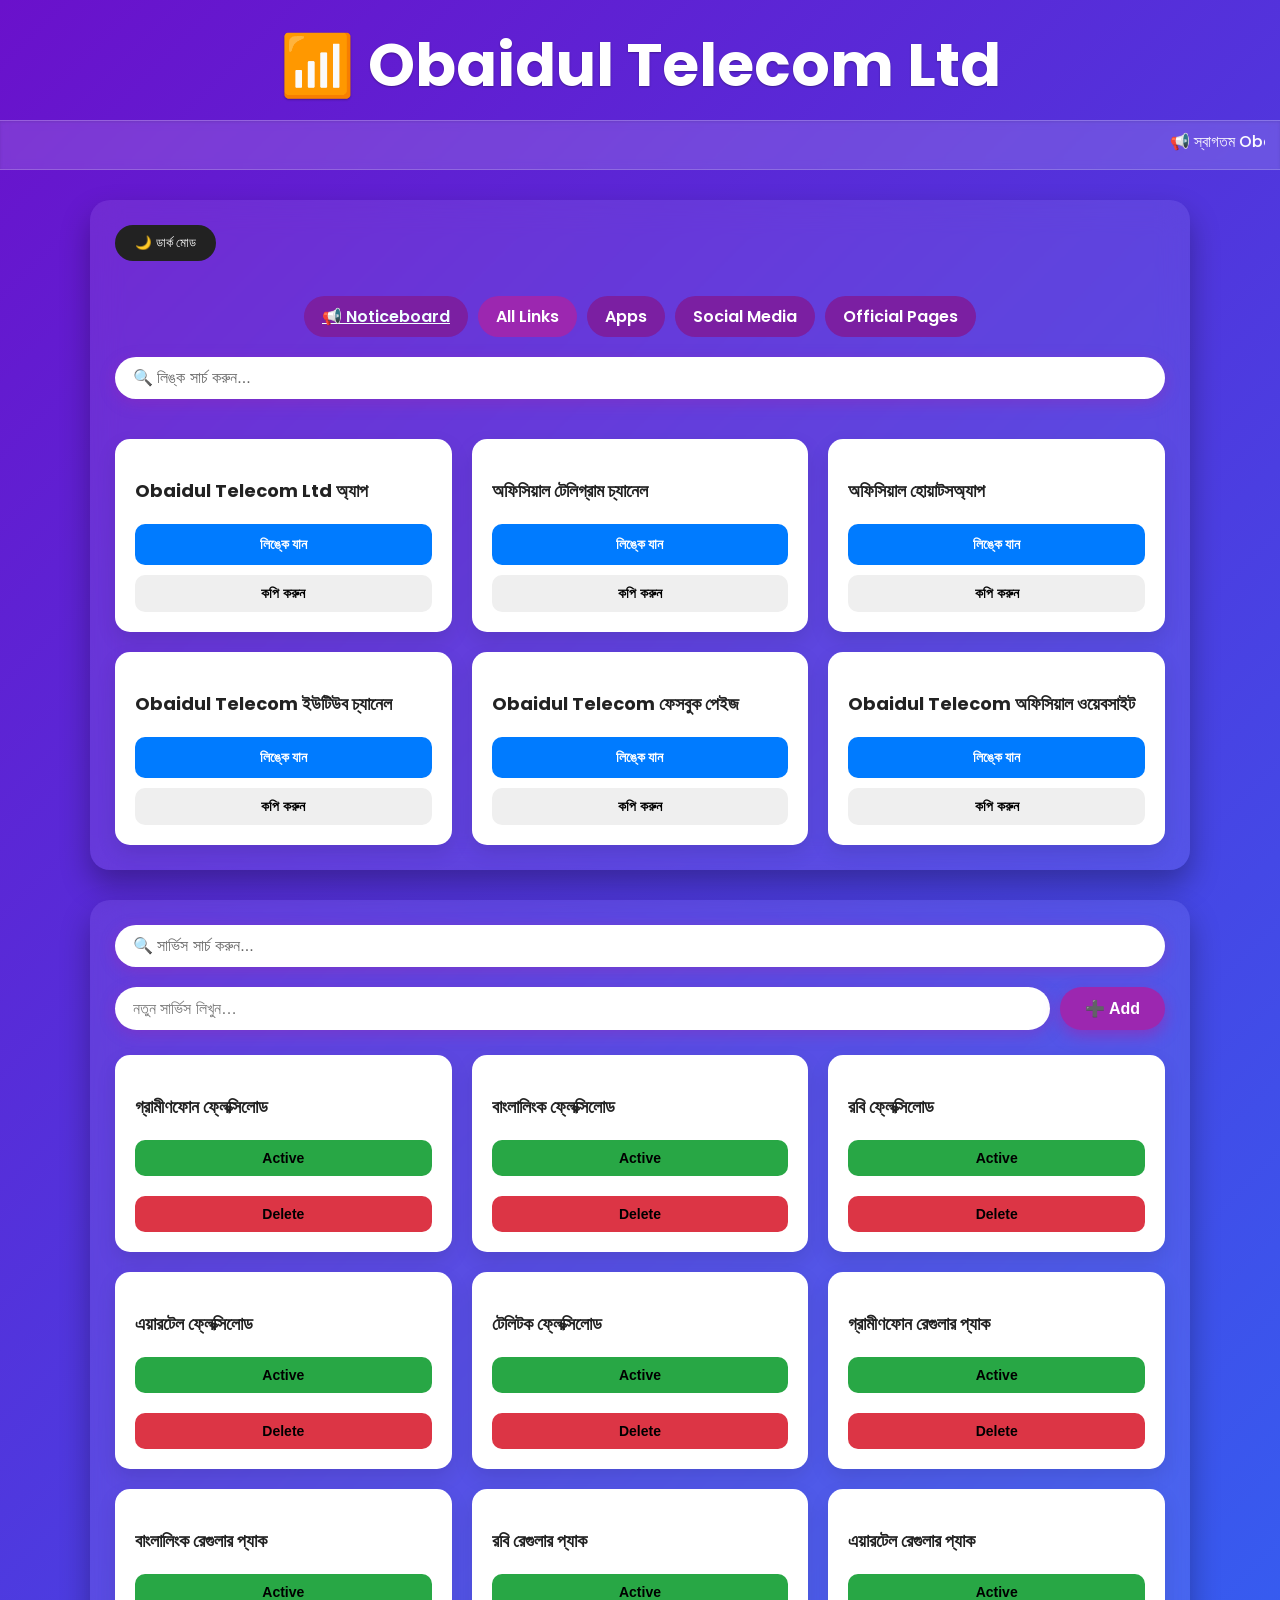
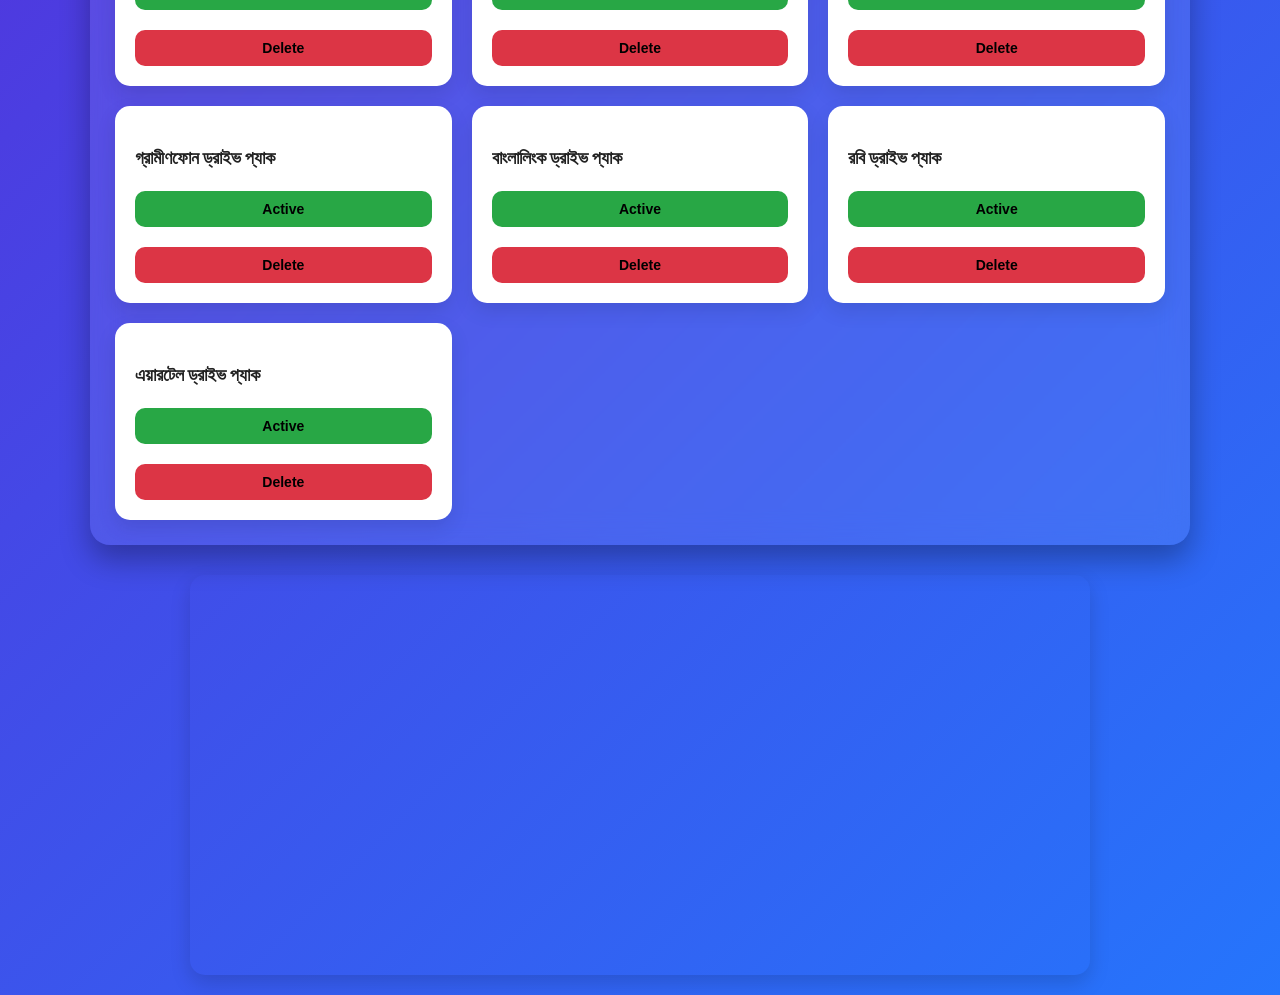
<file: index.html>
<!DOCTYPE html>
<html lang="bn">
<head>
  <meta charset="UTF-8" />
  <meta name="viewport" content="width=device-width, initial-scale=1.0" />
  <title>Obaidul Telecom Ltd | Link & Service Manager</title>
  <link href="https://fonts.googleapis.com/css2?family=Poppins&display=swap" rel="stylesheet">
  <style>
* {
  box-sizing: border-box;
}
html, body {
  margin: 0;
  padding: 0;
  font-family: 'Poppins', sans-serif;
  background: linear-gradient(135deg, #6a11cb 0%, #2575fc 100%);
  color: #fff;
  min-height: 100vh;
  scroll-behavior: smooth;
  overflow-x: hidden;
}

body::-webkit-scrollbar {
  width: 10px;
}
body::-webkit-scrollbar-thumb {
  background-color: #9c27b0;
  border-radius: 10px;
}
body::-webkit-scrollbar-track {
  background: transparent;
}

.container {
  max-width: 1100px;
  width: 95%;
  margin: 30px auto;
  background: rgba(255,255,255,0.08);
  border-radius: 20px;
  backdrop-filter: blur(15px);
  padding: 25px;
  box-shadow: 0 15px 30px rgba(0,0,0,0.3);
}

#darkModeToggle {
  background: #222;
  color: #fff;
  padding: 10px 20px;
  border-radius: 20px;
  border: none;
  cursor: pointer;
  margin-bottom: 15px;
}

nav.sidebar ul {
  list-style: none;
  display: flex;
  gap: 10px;
  justify-content: center;
  flex-wrap: wrap;
  padding: 0;
  margin: 20px 0;
}
nav.sidebar ul li {
  cursor: pointer;
  background: #7b1fa2;
  padding: 8px 18px;
  border-radius: 25px;
  font-weight: 600;
  transition: 0.3s ease;
  color: #fff;
}
nav.sidebar ul li:hover,
nav.sidebar ul li.active {
  background: #9c27b0;
}

header input[type="search"] {
  width: 100%;
  padding: 12px 18px;
  font-size: 16px;
  border-radius: 30px;
  border: none;
  outline: none;
  margin-bottom: 20px;
  box-shadow: 0 4px 15px rgba(156, 39, 176, 0.4);
  color: #333;
}
header input::placeholder {
  color: #666;
}

.form-add {
  display: flex;
  flex-wrap: wrap;
  gap: 10px;
  margin-bottom: 25px;
}
.form-add input {
  flex: 1;
  padding: 12px 18px;
  font-size: 16px;
  border-radius: 30px;
  border: none;
  outline: none;
  box-shadow: 0 4px 15px rgba(156, 39, 176, 0.4);
  color: #333;
}
.form-add button {
  padding: 12px 25px;
  font-size: 16px;
  border: none;
  border-radius: 30px;
  background: #9c27b0;
  color: #fff;
  cursor: pointer;
  font-weight: 600;
  box-shadow: 0 6px 15px rgba(156, 39, 176, 0.6);
}
.form-add button:hover {
  background: #7b1fa2;
}

.grid-container {
  display: grid;
  grid-template-columns: repeat(auto-fit, minmax(260px, 1fr));
  gap: 20px;
  margin-top: 20px;
}

.card {
  background: #fff;
  border-radius: 15px;
  padding: 20px;
  color: #222;
  box-shadow: 0 8px 20px rgba(0,0,0,0.1);
  display: flex;
  flex-direction: column;
  justify-content: space-between;
}
.card h3 {
  font-size: 18px;
  margin-bottom: 10px;
}
.card a, .card button {
  margin-top: 10px;
  padding: 10px;
  font-size: 14px;
  border: none;
  border-radius: 10px;
  cursor: pointer;
  text-align: center;
  font-weight: 600;
}
.card a {
  background: #007bff;
  color: white;
  text-decoration: none;
}
.card button.copy-btn {
  background: #6c757d;
  color: white;
}
.card button.copy-btn:hover {
  background: #5a6268;
}

.btn-group {
  display: flex;
  flex-direction: column;
  gap: 10px;
}
.btn-delete {
  background-color: #dc3545;
}
.btn-delete:hover {
  background-color: #b02a37;
}
.btn-toggle {
  background-color: #007bff;
}
.btn-toggle.active {
  background-color: #28a745;
}
.btn-toggle:hover {
  background-color: #0056b3;
}

@media (max-width: 600px) {
  .form-add {
    flex-direction: column;
  }
  .form-add button {
    width: 100%;
  }
  nav.sidebar ul {
    flex-direction: column;
    align-items: center;
  }
}

.top-header {
  width: 100%;
  padding: 20px 15px 10px;
  text-align: center;
  background: transparent;
  font-weight: 700;
  font-size: 22px;
  color: #fff;
  text-shadow: 0 1px 2px rgba(0, 0, 0, 0.3);
}
.top-header h1 {
  margin: 0;
  font-size: 60px;
  color: #fff;
  animation: slideIn 1s ease-in-out;
  white-space: nowrap;
  overflow: hidden;
  text-overflow: ellipsis;
}

/* Responsive Adjustments */
@media (max-width: 480px) {
  .top-header h1 {
    font-size: 18px;
  }
}

/* Optional Animation */
@keyframes slideIn {
  from {
    transform: translateX(-50%);
    opacity: 0;
  }
  to {
    transform: translateX(0);
    opacity: 1;
  }
}

.marquee-container {
  width: 100%;
  background: rgba(255,255,255,0.15);
  color: #fff;
  padding: 8px 15px;
  font-size: 16px;
  font-weight: 500;
  border-top: 1px solid rgba(255,255,255,0.2);
  border-bottom: 1px solid rgba(255,255,255,0.2);
  backdrop-filter: blur(5px);
  box-shadow: inset 0 1px 3px rgba(0,0,0,0.1);
}

.marquee-container marquee {
  white-space: nowrap;
  overflow: hidden;
}



body.dark-mode {
  background: #121212;
  color: #e0e0e0;
}

body.dark-mode .container {
  background: rgba(255, 255, 255, 0.05);
  color: #e0e0e0;
}

body.dark-mode .card {
  background: #1e1e1e;
  color: #fff;
  box-shadow: 0 8px 20px rgba(255, 255, 255, 0.05);
}

body.dark-mode input,
body.dark-mode .form-add input {
  background: #2c2c2c;
  color: #fff;
}

body.dark-mode input::placeholder {
  color: #bbb;
}

body.dark-mode .form-add button,
body.dark-mode .btn-toggle,
body.dark-mode .btn-delete {
  opacity: 0.9;
}

body.dark-mode .btn-toggle {
  background-color: #0069d9;
}

body.dark-mode .btn-delete {
  background-color: #c82333;
}

body.dark-mode .top-header h1,
body.dark-mode .marquee-container {
  color: #fff;
}


.map-container {
  width: 100%;
  max-width: 900px; /* প্রয়োজনমত adjust করতে পারো */
  height: 400px;
  margin: 20px auto;
  border-radius: 15px;
  overflow: hidden;
  box-shadow: 0 8px 20px rgba(0, 0, 0, 0.15);
}

.map-container iframe {
  width: 100%;
  height: 100%;
  border: none;
  display: block;
  border-radius: 15px;
}





  </style>


</head>
<body>
  
  <header class="top-header">
  <h1>📶 Obaidul Telecom Ltd</h1>
</header>
<div class="marquee-container">
  <marquee behavior="scroll" direction="left" scrollamount="5">
    📢 স্বাগতম Obaidul Telecom Ltd–তে! আমাদের সকল ফ্লেক্সিলোড ও সার্ভিস এখন আরও দ্রুত ও নিরাপদ! 📱💳.      📢 Obaidul Telecom Ltd - একমাত্র অ্যাপ দিয়ে ৫ সিমে ফ্লেক্সিলোড মাত্র ৩ সেকেন্ডে! VIP/Sub Admin/Dealer নিয়োগ চলছে! যোগাযোগ: 01610428893 | WhatsApp: 01616398025 | 📱💳.
  </marquee>
</div>




  <div class="container">
    <button id="darkModeToggle">🌙 ডার্ক মোড</button>
    <nav class="sidebar">
      <ul id="categoryList">
        <li><a href="notice.html" style="color: azure;">📢 Noticeboard</a></li>
        <li class="active" data-category="all">All Links</li>
        <li data-category="apps">Apps</li>
        <li data-category="social">Social Media</li>
        <li data-category="official">Official Pages</li>
      </ul>
    </nav>

    <header>
      <input type="search" id="linkSearchInput" placeholder="🔍 লিঙ্ক সার্চ করুন..." autocomplete="off" />
    </header>

    <section id="linksGrid" class="grid-container"></section>
  </div>

  <div class="container">
    <header>
      <input type="search" id="serviceSearchInput" placeholder="🔍 সার্ভিস সার্চ করুন..." autocomplete="off" />
    </header>

    <form class="form-add" id="addServiceForm">
      <input type="text" id="serviceNameInput" placeholder="নতুন সার্ভিস লিখুন…" required />
      <button type="submit">➕ Add</button>
    </form>

    <div class="grid-container" id="serviceList"></div>
  </div>


  <!-- তোমার HTML এর container এর মধ্যে যেকোন জায়গায় বসাতে পারো -->

<div class="map-container">
  <iframe
    src="https://www.google.com/maps/embed?pb=!1m18!1m12!1m3!1d3649.4792154651434!2d91.8718506150037!3d24.894966984030467!2m3!1f0!2f0!3f0!3m2!1i1024!2i768!4f13.1!3m3!1m2!1s0x37505b5dfb1c3f23%3A0x18a6ac937498995d!2sSylhet!5e0!3m2!1sen!2sbd!4v1610000000000!5m2!1sen!2sbd"
    width="600"
    height="450"
    style="border:0;"
    allowfullscreen=""
    loading="lazy"
    referrerpolicy="no-referrer-when-downgrade"
  ></iframe>
</div>


  <script>
    const links = [
      { id: 1, title: 'Obaidul Telecom Ltd অ্যাপ', url: 'https://play.google.com/store/apps/details?id=com.fahimtelecombd.user', category: 'apps' },
      { id: 2, title: 'অফিসিয়াল টেলিগ্রাম চ্যানেল', url: 'https://t.me/obaidultelecomltd', category: 'social' },
      { id: 3, title: 'অফিসিয়াল হোয়াটসঅ্যাপ', url: 'https://wa.me/message/KBZXER5FBS2FN1', category: 'social' },
      { id: 4, title: 'Obaidul Telecom ইউটিউব চ্যানেল', url: 'https://youtube.com/@obaidultelecomltd', category: 'social' },
      { id: 5, title: 'Obaidul Telecom ফেসবুক পেইজ', url: 'https://www.facebook.com/obaidultelecomltd', category: 'social' },
      { id: 6, title: 'Obaidul Telecom অফিসিয়াল ওয়েবসাইট', url: 'https://obaidultelecomltd.com', category: 'official' }
    ];

    const linksGrid = document.getElementById('linksGrid');
    const linkSearchInput = document.getElementById('linkSearchInput');
    const categoryList = document.getElementById('categoryList');

    let activeCategory = 'all';

    function renderLinks() {
      const searchTerm = linkSearchInput.value.toLowerCase();
      const filteredLinks = links.filter(link =>
        (activeCategory === 'all' || link.category === activeCategory) &&
        link.title.toLowerCase().includes(searchTerm)
      );

      linksGrid.innerHTML = '';
      if (filteredLinks.length === 0) {
        linksGrid.innerHTML = `<p style="grid-column:1/-1; text-align:center; color:#eee;">কোনো লিঙ্ক পাওয়া যায়নি।</p>`;
        return;
      }

      filteredLinks.forEach(link => {
        const card = document.createElement('div');
        card.className = 'card';

        card.innerHTML = `
          <h3>${link.title}</h3>
          <a href="${link.url}" target="_blank">লিঙ্কে যান</a>
          <button onclick="navigator.clipboard.writeText('${link.url}').then(()=>this.textContent='কপি হয়েছে!')">কপি করুন</button>
        `;
        linksGrid.appendChild(card);
      });
    }

    categoryList.querySelectorAll('li[data-category]').forEach(li => {
      li.addEventListener('click', () => {
        categoryList.querySelectorAll('li').forEach(item => item.classList.remove('active'));
        li.classList.add('active');
        activeCategory = li.getAttribute('data-category');
        renderLinks();
      });
    });

    linkSearchInput.addEventListener('input', renderLinks);
    renderLinks();

    // Services
    const serviceList = document.getElementById('serviceList');
    const addServiceForm = document.getElementById('addServiceForm');
    const serviceNameInput = document.getElementById('serviceNameInput');
    const serviceSearchInput = document.getElementById('serviceSearchInput');

    let services = [];

    function addService(name) {
      if (!name.trim()) return;
      if (services.some(s => s.name.toLowerCase() === name.toLowerCase())) {
        alert("এই নামের সার্ভিস আছে!");
        return;
      }
      services.push({ id: Date.now(), name: name.trim(), active: true });
      renderServices();
    }

    function deleteService(id) {
      services = services.filter(s => s.id !== id);
      renderServices();
    }

    function toggleActive(id) {
      const s = services.find(s => s.id === id);
      if (s) {
        s.active = !s.active;
        renderServices();
      }
    }

    function renderServices() {
      const query = serviceSearchInput.value.toLowerCase();
      const filtered = services.filter(s => s.name.toLowerCase().includes(query));

      serviceList.innerHTML = '';
      if (filtered.length === 0) {
        serviceList.innerHTML = `<p style="color:#eee; text-align:center; width:100%;">কোনো সার্ভিস পাওয়া যায়নি।</p>`;
        return;
      }

      filtered.forEach(service => {
        const card = document.createElement('div');
        card.className = 'card';

        const title = document.createElement('h3');
        title.textContent = service.name;

        const btnGroup = document.createElement('div');
        btnGroup.className = 'btn-group';

        const toggleBtn = document.createElement('button');
        toggleBtn.className = 'btn-toggle';
        if (service.active) toggleBtn.classList.add('active');
        toggleBtn.textContent = service.active ? 'Active' : 'Inactive';
        toggleBtn.onclick = () => toggleActive(service.id);

        const delBtn = document.createElement('button');
        delBtn.className = 'btn-delete';
        delBtn.textContent = 'Delete';
        delBtn.onclick = () => {
          if (confirm(`"${service.name}" সার্ভিসটি ডিলিট করবেন?`)) {
            deleteService(service.id);
          }
        };

        btnGroup.appendChild(toggleBtn);
        btnGroup.appendChild(delBtn);

        card.appendChild(title);
        card.appendChild(btnGroup);
        serviceList.appendChild(card);
      });
    }

    addServiceForm.addEventListener('submit', e => {
      e.preventDefault();
      addService(serviceNameInput.value);
      serviceNameInput.value = '';
    });

    serviceSearchInput.addEventListener('input', renderServices);

    ['গ্রামীণফোন ফ্লেক্সিলোড','বাংলালিংক ফ্লেক্সিলোড','রবি ফ্লেক্সিলোড','এয়ারটেল ফ্লেক্সিলোড','টেলিটক ফ্লেক্সিলোড','গ্রামীণফোন রেগুলার প্যাক','বাংলালিংক রেগুলার প্যাক','রবি রেগুলার প্যাক','এয়ারটেল রেগুলার প্যাক','গ্রামীণফোন ড্রাইভ প্যাক','বাংলালিংক ড্রাইভ প্যাক','রবি ড্রাইভ প্যাক','এয়ারটেল ড্রাইভ প্যাক'].forEach(addService);

    // Dark mode
    document.getElementById('darkModeToggle').addEventListener('click', () => {
      document.body.classList.toggle('dark-mode');
    });

  </script>
</body>
</html>
</file>
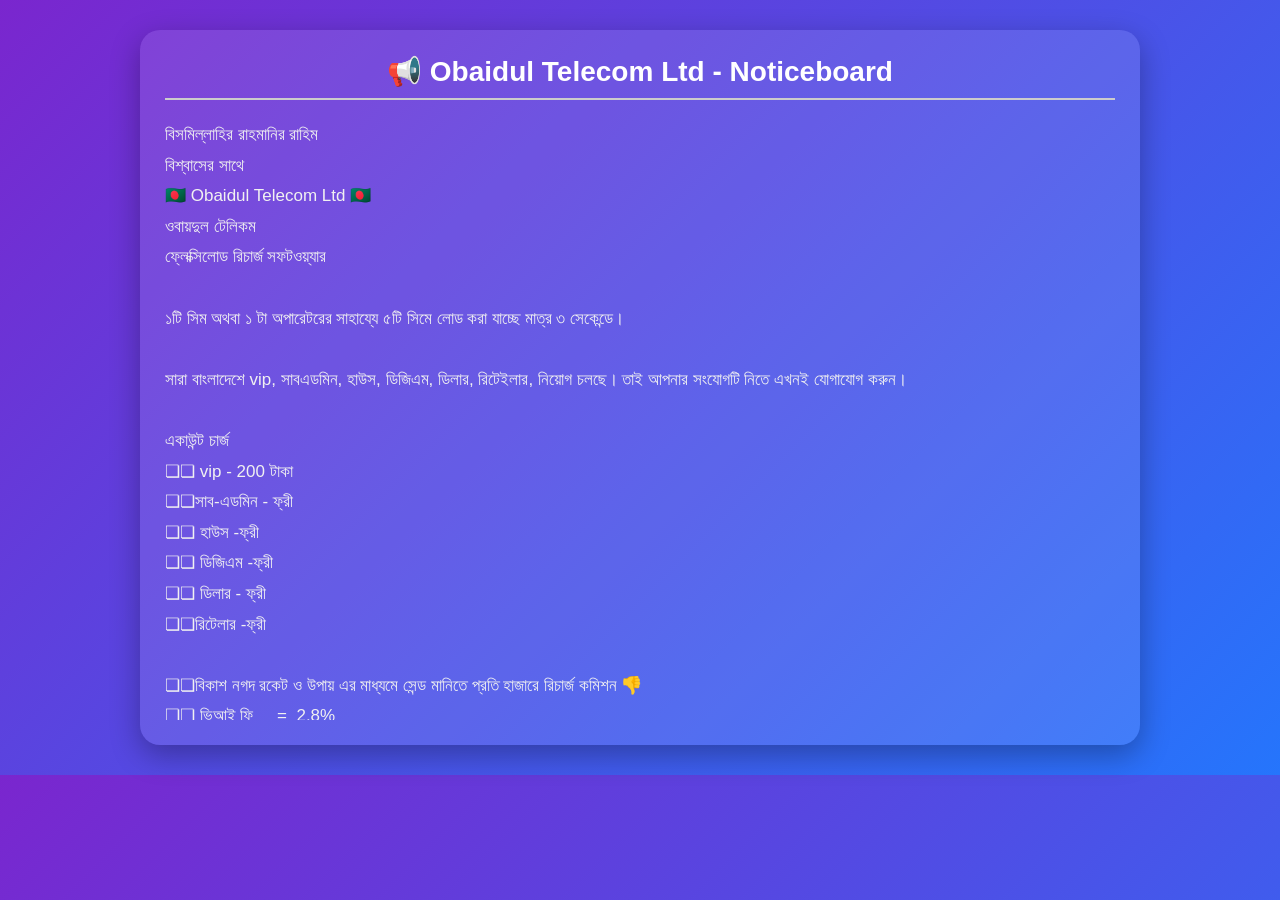
<file: notice.html>
<!DOCTYPE html>
<html lang="bn">
<head>
  <meta charset="UTF-8" />
  <meta name="viewport" content="width=device-width, initial-scale=1.0"/>
  <title>Obaidul Telecom Ltd | Noticeboard</title>
  <style>
    /*=== Basic Reset ===*/
    * {
      margin: 0;
      padding: 0;
      box-sizing: border-box;
    }

    body {
      font-family: 'Segoe UI', sans-serif;
      background: linear-gradient(135deg, #7a26ce, #2575fc);
      color: #fff;
      padding: 30px;
    }

    .noticeboard {
      background: rgba(255, 255, 255, 0.1);
      padding: 25px;
      border-radius: 20px;
      max-width: 1000px;
      margin: 0 auto;
      box-shadow: 0 10px 30px rgba(0, 0, 0, 0.3);
    }

    .noticeboard h2 {
      text-align: center;
      font-size: 28px;
      margin-bottom: 20px;
      color: #fff;
      border-bottom: 2px solid #ccc;
      padding-bottom: 10px;
    }

    .notice-text {
      font-size: 17px;
      line-height: 1.8;
      white-space: pre-line;
      max-height: 600px;
      overflow-y: auto;
      padding-right: 10px;
      color: #f1f1f1;
    }

    .notice-text::-webkit-scrollbar {
      width: 10px;
    }

    .notice-text::-webkit-scrollbar-thumb {
      background: #9c27b0;
      border-radius: 10px;
    }

    .notice-text::-webkit-scrollbar-track {
      background: transparent;
    }

    @media (max-width: 600px) {
      .noticeboard {
        padding: 15px;
      }

      .noticeboard h2 {
        font-size: 22px;
      }

      .notice-text {
        font-size: 15px;
      }
    }
  </style>
</head>
<body>

  <section class="noticeboard">
    <h2>📢 Obaidul Telecom Ltd - Noticeboard</h2>
    <div class="notice-text" id="noticeContent">
      <!-- Notice content will load via JS -->
    </div>
  </section>

  <script>
    const noticeText = `বিসমিল্লাহির রাহমানির রাহিম
বিশ্বাসের সাথে
🇧🇩 Obaidul Telecom Ltd 🇧🇩
ওবায়দুল টেলিকম
ফ্লেক্সিলোড রিচার্জ সফটওয়্যার

১টি সিম অথবা ১ টা অপারেটরের সাহায্যে ৫টি সিমে লোড করা যাচ্ছে মাত্র ৩ সেকেন্ডে। 

সারা বাংলাদেশে vip, সাবএডমিন, হাউস, ডিজিএম, ডিলার, রিটেইলার, নিয়োগ চলছে। তাই আপনার সংযোগটি নিতে এখনই যোগাযোগ করুন।

একাউন্ট চার্জ 
❏❏ vip - 200 টাকা
❏❏সাব-এডমিন - ফ্রী 
❏❏ হাউস -ফ্রী 
❏❏ ডিজিএম -ফ্রী 
❏❏ ডিলার - ফ্রী 
❏❏রিটেলার -ফ্রী 

❏❏বিকাশ নগদ রকেট ও উপায় এর মাধ্যমে সেন্ড মানিতে প্রতি হাজারে রিচার্জ কমিশন 👎
❏❏ ভিআই ফি     =  2.8%
❏❏সাব এডমিন   =  2.7%
❏❏হাউজ            = 2.6%
❏❏ডিজিএম        = 2.5%
❏❏ডিলার           = 2.4%
❏❏রিটেইলার       = 2.3%

আমাদের সুবিধাসমুহঃ 
✴️১টি মাএ অ্যাপস দিয়ে বাংলালিংক, গ্রামীণফোন, স্কিটো, এয়ারটেল, রবি  মোট ৫টি সিম এ ফ্লেক্সিলোড করুন।
✴️আপনার বর্তমান সিম টিকে ফ্লেক্সিলড এর অ্যাপ এ রেজিষ্টার করে দেওয়া হবে।
✴️ ২৪  ঘন্টা  রিচার্জের সুবিধা।
✴️ অ্যাপস থেকে নিজের ইচ্ছা মতো একাউন্ট ক্রিয়েট করে দিতে পারবেন।
✴️ ড্রাইভ প্যাক সেল দিয়ে ইনকাম করতে পারবেন।
✴️সপ্তাহে ৭দিন ড্রাইভের সুবিধা।
✴️মাসিক কোনো টার্গেট এর ঝামেলা নেই এবং কোনো প্রকার চার্জ নেই।
✴️লোড এর টাকা বিকাশ/রকেট/উপায়/নগদের মাধ্যমে অটো এড করে নিতে পারবেন। 
✴️ অ্যাপস, ওয়েবসাইট এবং এস এম এস এর মাধ্যমে লোড দিতে পারবেন। যে কোনো মোবাইল দিয়ে লোড করা যায়।
✴️২ বার করে নাম্বার, ২ বার করে পিন কোড বসানোর ঝামেলা নেই।
✴️ খরচ কম আর মোবাইল ১টির বেশি লাগছে না।
✴️ ২৪ ঘন্টা কাস্টমার কেয়ারের সুবিধা।
✴️ ৩ সেকেন্ড এর ভিতর ফ্লেক্সি যাওয়ার সুবিধা
✴️আপনার ব্যবহৃত সিম এ ফ্লেক্সিলোড এর সার্ভিস অ্যাক্টিভ করতে আমাদের পেজে/ইনবক্স এ যোগাযোগ করুন
✴️সবার আগে আমাদের অ্যাপস সম্পর্কে খোঁজ নিন এবং আমাদের অ্যাপস এর ইউজার রিভিউ দেখুন।যদি আপনি সব রুলস মেনে সার্ভিস নিতে চান তবে আমাদের টেলিগ্রাম ইনবক্স এ মেসেজ করুন।
✴️৫_১০ মিনিট এর মধ্যে সম্পূর্ণ সার্ভিস অ্যাক্টিভ করে দেওয়া হবে।
✴️এডমিন প্যানেল ব্যতীত অন্য কারো থেকে সার্ভিস নিতে গিয়ে প্রতারিত হইলে অ্যাডমিন প্যানেল দায়ী থাকবে না।
✴️ সুতরাং আপনারা যারা সার্ভিস এক্টিভ করতে চান আমাদের সাথে যোগাযোগ করতে পারেন।

একাউন্ট করতে প্রয়োজনীয় ডকুমেন্টস:
❏এনআইডি কার্ড নাম্বার & জন্ম তারিখ 
❏ মোবাইল নাম্বার
❏জিমেইল আইডি
❏বিভাগ, জেলা, উপজেলা, গ্রাম   

আপনার সংযোগ টি নিতে এখনই ইনবক্স করুন অথবা আমাদের হেল্পলাইনে কল করুনঃ 01610428893 (9am-10pm)

হেড অফিসঃ গোয়াইনঘাট সদর, গোয়াইনঘাট, সিলেট  
Obaidul Telecom Ltd

হেল্প-লাইনঃ 01610438893
Whatsapp: 01616398025
Telegram: 01746467052
`;

    document.getElementById('noticeContent').textContent = noticeText;
  </script>

</body>
</html>
</file>
